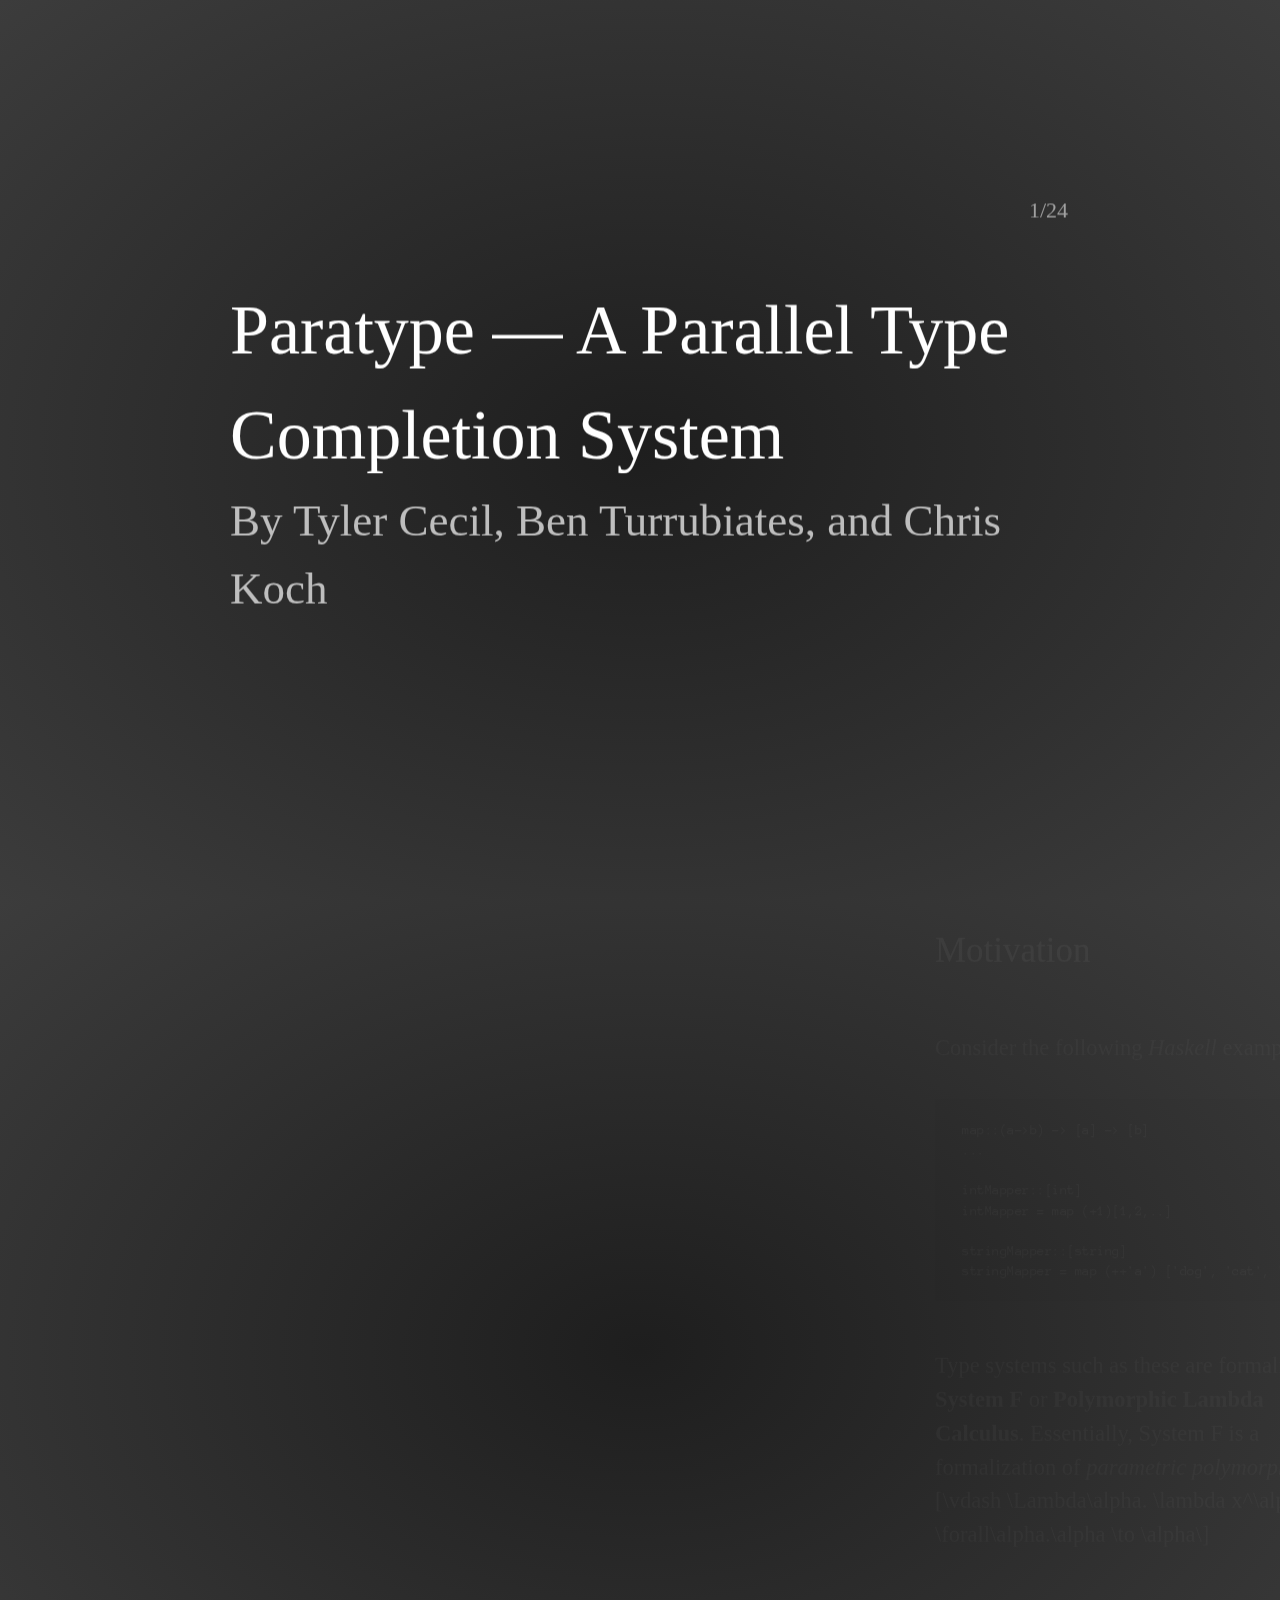
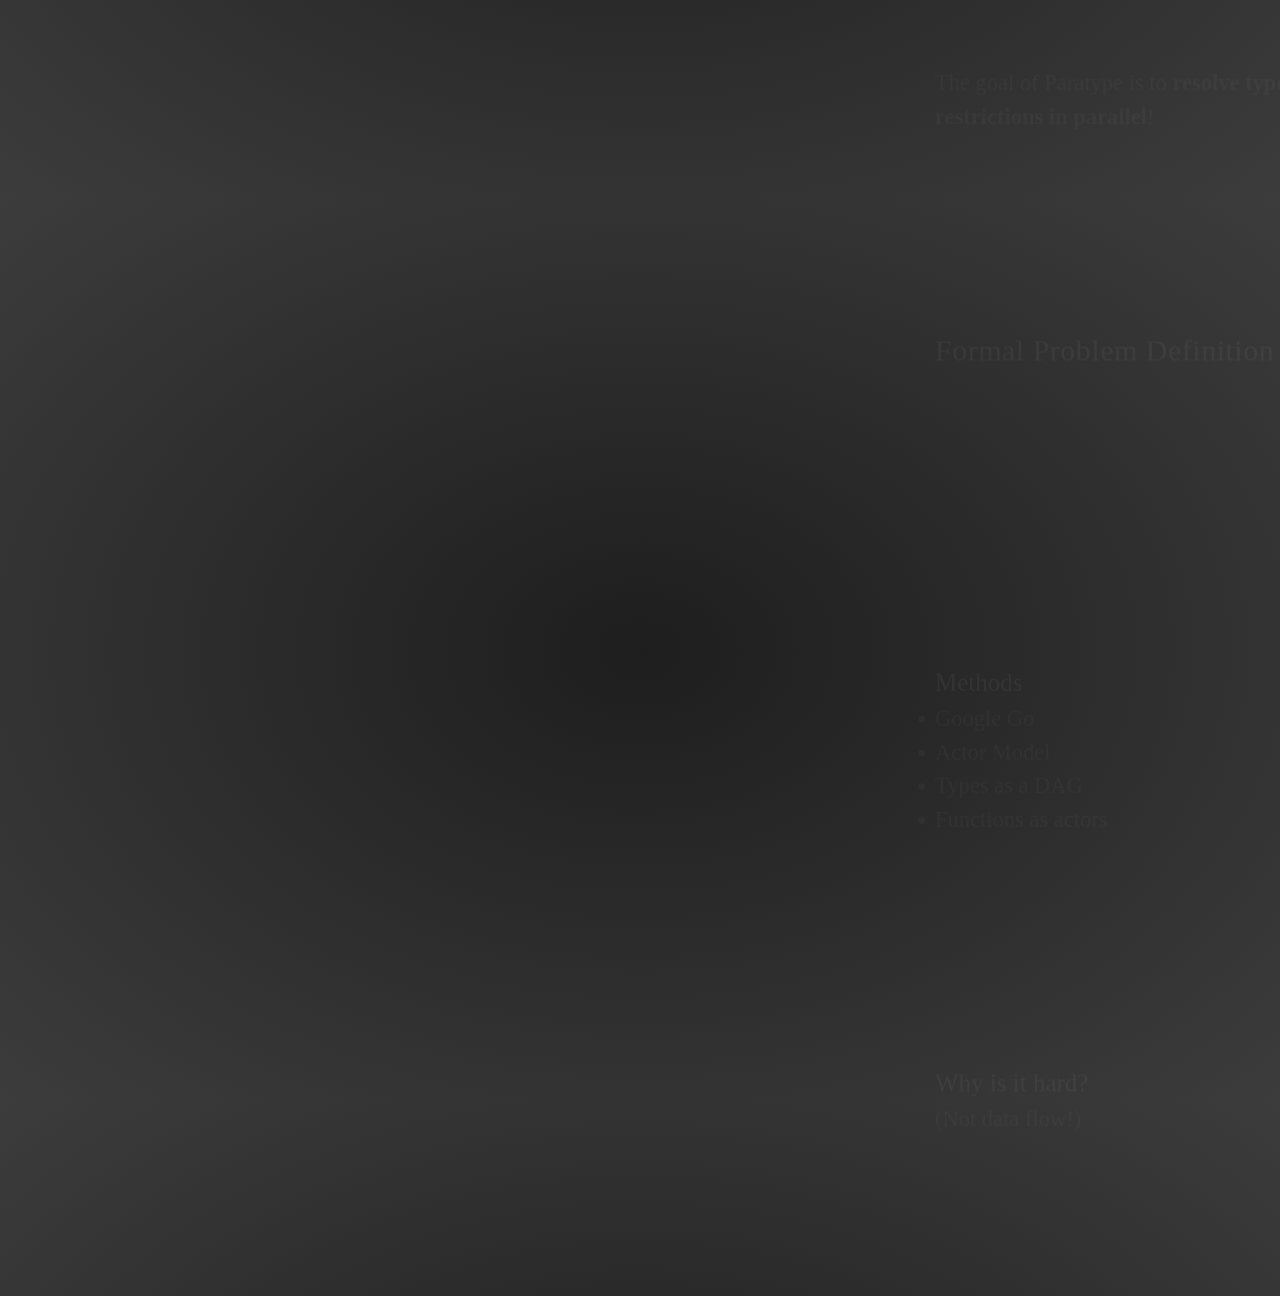
<file: pre_proposal/presentation/index.html>
<!doctype html>

<html lang="en">
<head>
    <link href='http://fonts.googleapis.com/css?family=Anonymous+Pro' rel='stylesheet' type='text/css'>
    <meta charset="utf-8" />
    <meta name="viewport" content="width=1024" />
    <title>Paratype</title>

    <!-- Title Info -->
    <meta name="description" content="Paratype --- a Parallel Type inference system">
    <meta name="author" content= "Tyler Cecil, Ben Turrubiates, and Chris Koch"/>

    <!-- Load JQuery -->
    <script type="text/javascript" src="js/jquery-2.0.3.js"></script>

    <!-- Load Style Sheet -->
    <link href="style/style.css" rel="stylesheet" />

    <!-- Load Latex Interpreter -->
    <script type="text/javascript"
            src="http://cdn.mathjax.org/mathjax/latest/MathJax.js?config=TeX-AMS-MML_HTMLorMML">
    </script>
</head>

<body class="impress-not-supported">
    <div class="fallback-message">
    <p>
        Your browser <b>doesn't support the features required</b> by impress.js,
        so you are presented with a simplified version of this presentation.
    </p>
    <p>
        For the best experience please use the latest <b>Chrome</b>, <b>Safari</b>
        or <b>Firefox</b> browser.
    </p>
    </div>

<div id="impress">
    <!--
        CONTENT GOES HERE!
    --->
    <div id="titlepage" class="step persist" data-x="-2000" data-y="-1000" data-scale="2">
        <h1>
            Paratype &mdash; A Parallel
            Type Completion System
        </h1>
        By Tyler Cecil, Ben Turrubiates, and Chris Koch
    </div>

    <div id="motivation" class="step" data-x="-1000" data-y="0">
        <h1>Motivation</h1>
    </div>

    <div id="haskell-examp" class="step" data-x="-1000" data-y="500">
        Consider the following <em>Haskell</em> example:
        <pre>
            <code class="prettyprint">
map::(a->b) -> [a] -> [b]
...

intMapper::[int]
intMapper = map (+1)[1,2,..]

stringMapper::[string]
stringMapper = map (++'a') ['dog', 'cat', 'ben']
            </code>
        </pre>
    </div>

    <div id="systemf" class="step" data-x="-1000" data-y="1000">
        Type systems such as these are formalized as <strong>System F</strong> or
        <strong>Polymorphic Lambda Calculus</strong>.

        Essentially, System F is a formalization of <em>parametric
        polymorphism</em>.

        <!-- This is an example of what it means. We can talk about
             it there. We may want more examples -->
        \[\vdash \Lambda\alpha. \lambda x^\alpha.x: \forall\alpha.\alpha \to \alpha\]

    </div>

    <div id="doinparallel" class="step" data-x="-1000" data-y="1500">
        The goal of Paratype is to <strong>resolve type restrictions in
			parallel</strong>!
    </div>

    <div id="define-problem" class="step" data-x="-1000" data-y="2000">
        <h2 style="font-kerning: none; letter-spacing: 1px;"> Formal Problem Definition </h2>
    </div>

    <div id="define-grammar" class="step" data-x="0" data-y="2000">
        We have devolped the following grammar (displayed informally):
        <pre>
            <code class="prettyprint">
typeclass T inherits T1, T2, ...

type A implements T
    = Primitive | (Primitive, Primitive, ...)

func foo(Type var, Typevar var2, ...)
    Type throws Error1, Error2, Error3
    = bar(baz(var), var2)
            </code>
        </pre>
    </div>

    <div id="define-io" class="step" data-x="1000" data-y="2000">
        <strong>Program Input:</strong>
        <br>    A program which may or may not be valid with parametric types.

        <br>
        <strong>Program Output:</strong>
        <br>    The same program, with explicit types
    </div>

    <div id="define-terms" class="step" data-x="2000" data-y="2000">
		<strong>Context:</strong> <br />
		The set of explicit types and metainformation associated with an
		instance of a function (parent, parameter types, return type, and a
		list of actors who care about the context)

		<br />
		<strong>Partial context:</strong> <br />
		An incomplete context: not all types are known explicitly.

		<!-- other terms? do you agree? CK -->
    </div>

    <div id="define-terms2" class="step" data-x="3000" data-y="2000">
        <strong>Type:</strong> <br />
        A set of values, composed of <em>primitive types</em> (which are
        defined in our gramar). Types <b>implement</b> type classes.

        <br />
        <strong>Type class:</strong> <br />
        A set of types. Type classes <b>inherit</b> other type classes.
    </div>

    <div id="define-term3" class="step" data-x="4000" data-y="2000">
        <br />
        <strong>Parametric Polymophism:</strong> <br />
        A form of static polymorphism which is fundamentally more safe
        than ad-hoc polymorphism. Implimented via typevariables.
    </div>

    <div id="methods" class="step" data-x="-1000" data-y="2800">
		<h3> Methods </h3>

		<ul>
			<li>Google Go</li>
			<li>Actor Model</li>
			<li>Types as a DAG</li>
			<li>Functions as actors</li>
		</ul>
    </div>

    <div id="why-use-go" class="step" data-x="0" data-y="2800">
        <h3>
            Why use Google Go?
        </h3>
        <ul>
            <li>
                Although the problem lends itself well to a distributed
                memory model, commodity hardware tends to be shared memory.
            </li>
            <li>
                Go allows for the passing of shared memory references
                through channels between 'goroutines'.
            </li>
        </ul>
    </div>

    <div id="actor-model" class="step" data-x="1000" data-y="2800">
        <!--
            Go isn't technically an "Actor Model"
            Should we mention this?
        -->
        <h3>
            Modeling Type Completion as an Actor Model
        </h3>
        <ul>
            <li>
                Every function represents an actor (node).
            </li>
			<li>
				The actors (functions) resolve their contexts (i.e. resolve to
				explicit types) by communicating with other actors: requesting
				contexts from parent and children.
			</li>
        </ul>
    </div>

	<div id="actor-model-2" class="step" data-x="2000" data-y="2800">
        <h3>
            Modeling Type Completion as an Actor Model
        </h3>
        <ul>
            <li>
                Actors with explicit contexts can resolve types for those
                with implicit contexts. This also applies to partial
                contexts.
            </li>
            <li>
                Each actor will need to "compile" the contexts to the most
                generalized type. This includes composite types and typeclasses.
            </li>
        </ul>
    </div>

    <div id="examples" class="step" data-x="-1000" data-y="3500">
		<h3>Why is it hard?</h3>
        (Not data flow!)
    </div>

    <div id="examp-down" class="step" data-x="0" data-y="3500">
        <h3>
            Explicit Context Provided by Parent
        </h3>
        <!--
            I hate pre verbatim environments. If you can figure out how to avoid
            leaving it unindented then you should fix it.
        -->

		<!--
			I am capitalizing Types and using lower-case for variable names.
			Less confusion.
			-Chris
		-->
        <pre>
            <code class="prettyprint">
func foo(Int x, Int y) Int
	= bar(y)

func bar(T d) T
	= ...
            </code>
        </pre>
    </div>

    <div id="examp-up" class="step" data-x="1000" data-y="3500">
		<h3>Explicit Context Provided by Child</h3>
		<pre>
			<code class="prettyprint">
func foo(T a, S b) R
	= bar(a, b)

func bar(Float a, Float b) Int
	= ...
			</code>
		</pre>
    </div>

    <div id="examp-updown" class="step" data-x="2000" data-y="3500">
		<h3>Explicit Context Provided by Child and Parent</h3>
		<pre>
			<code class="prettyprint">
func foo(T a, Int b) Int
	= barbar(a, b)

func barbar(Int a, T b) R
	= ...
			</code>
		</pre>
    </div>

    <div id="examp-partial" class="step" data-x="3000" data-y="3500">
		<h3>Problems: Deadlock</h3>
 		<pre>
			<code class="prettyprint">
func foo(T a, Int b) T
	= bar(a, b)

func bar(Int a, T b) Int
	= foo(a, b)
			</code>
			<p style="margin-top: -60px;"><em>Partial</em> contexts!</p>
		</pre>
    </div>

    <div id="examp-three-generations" class="step" data-x="4000" data-y="3500">
        <h3>Need to Maintain Partial Contexts</h3>
 		<pre>
			<code class="prettyprint">
func foo(Int x) T
	= bar(x)

func bar(T b) Char
	= 'a'

func baz(Float b) T
	= bar(b)
			</code>
		</pre>
    </div>

    <div id="examp-incomplete" class="step" data-x="5000" data-y="3500">
		<h3> Unhalting Contexts </h3>
		<pre>
			<code class="prettyprint">
func foo(T b) Int
	= bar(b)

func bar(T a) Int
	= ...
			</code>
		</pre>
		<p style="margin-top: -60px;">Stop condition? Monitor!</p>
    </div>

	<div id="examp-error" class="step" data-x="6000" data-y="3500">
		<h3>Errors</h3>

		<!--
		Context = (parent, (parameter type, ...), return type, error?)

		- foobar requests context from foo
		- foo has a resolved context of (foobar, (Int), Int, none)
		- sends that to foobar when foobar asks, also to bar since it's a child
		- bar tries to resolve context, throws error, and thus changes foo's
			context, changes foobar's context.
		-->
		<pre>
			<code class="prettyprint">
func foobar(T b) T
	= foo(b)

func foo(Int b) Int
	= bar(b)

func bar(T a) T throws WeirdError
	= ...
			</code>
		</pre>
	</div>

    <div id="overview" class="step" data-x="1500" data-y="1500" data-scale="8">
    </div>
</div>

<!--
    Needed for Impress .js
 -->
    <script src="js/impress.js"></script>
    <script>impress().init();</script>
    <script src="js/slidenumbers.js"></script>
    <script src="https://google-code-prettify.googlecode.com/svn/loader/run_prettify.js?skin=sunburst"></script>

</body>
</html>
</file>
<file: pre_proposal/presentation/style/style.css>
/**********************************************
    RESET STYLE
**********************************************/
html, body, div, span, applet, object, iframe,
h1, h2, h3, h4, h5, h6, p, blockquote, pre,
a, abbr, acronym, address, big, cite, code,
del, dfn, em, img, ins, kbd, q, s, samp,
small, strike, strong, sub, sup, tt, var,
b, u, i, center,
dl, dt, dd, ol, ul, li,
fieldset, form, label, legend,
table, caption, tbody, tfoot, thead, tr, th, td,
article, aside, canvas, details, embed,
figure, figcaption, footer, header, hgroup,
menu, nav, output, ruby, section, summary,
time, mark, audio, video {
    margin: 0;
    padding: 0;
    border: 0;
    font-size: 100%;
    font: inherit;
    vertical-align: baseline;
}

/* HTML5 display-role reset for older browsers */
article, aside, details, figcaption, figure,
footer, header, hgroup, menu, nav, section {
    display: block;
}
body {
    line-height: 1;
}
blockquote, q {
    quotes: none;
}
blockquote:before, blockquote:after,
q:before, q:after {
    content: '';
    content: none;
}

table {
    border-collapse: collapse;
    border-spacing: 0;
}
/***************************************
    RESET DONE!
***************************************/


/***************************************
    DEFAULT STYLE THINGS
***************************************/
body {
    font-family: 'PT Sans', sans-serif;
    color: rgb(190,190,190);
    min-height: 740px;

    background: rgb(50, 50, 50);
    background: -webkit-gradient(radial, 50% 50%, 0, 50% 50%, 500, from(rgb(30, 30, 30)), to(rgb(60, 60, 60)));
    background: -webkit-radial-gradient(rgb(30, 30, 30), rgb(60, 60, 60));
    background:    -moz-radial-gradient(rgb(30, 30, 30), rgb(60, 60, 60));
    background:     -ms-radial-gradient(rgb(30, 30, 30), rgb(60, 60, 60));
    background:      -o-radial-gradient(rgb(30, 30, 30), rgb(60, 60, 60));
    background:         radial-gradient(rgb(30, 30, 30), rgb(60, 60, 60));
}
b, strong { font-weight: bold }
i, em {font-style: italic }

a {
    color: inherit;
    text-decoration: none;
    padding: 0 0.1em;
    background: rgba(255,255,255,0.2);
    text-shadow: -1px -1px 2px rgba(100,100,100,0.9);
    border-radius: 0.2em;

    -webkit-transition: 0.7s;
    -moz-transition:    0.7s;
    -ms-transition:     0.7s;
    -o-transition:      0.7s;
    transition:         0.7s;
}
a:hover, a:focus {
    color: rgba(0,0,0, 0.7);
    background: rgba(255,255,255,1);
    text-shadow: -1px -1px 2px rgba(100,100,100,0.5);
}

embed {
    color: inherit;
    text-decoration: none;
    padding: 0 0.1em;
    background: rgba(255,255,255,0.8);
    text-shadow: -1px -1px 2px rgba(100,100,100,0.9);
    border-radius: 0.2em;
}


/***************************************
    FALLBACK MESSAGE IF JS IS DISABLED
***************************************/
.fallback-message {
    font-family: sans-serif;
    line-height: 1.3;

    width: 780px;
    padding: 10px 10px 0;
    margin: 20px auto;

    border: 1px solid #E4C652;
    border-radius: 10px;
    background: #EEDC94;
}

.fallback-message p {
    margin-bottom: 10px;
}

.impress-supported .fallback-message {
    display: none;
}


/****************************************
    STEP STYLE
****************************************/
.step {
    position: relative;
    width: 900px;
    padding: 40px;
    margin: 20px auto;

    -webkit-box-sizing: border-box;
    -moz-box-sizing:    border-box;
    -ms-box-sizing:     border-box;
    -o-box-sizing:      border-box;
    box-sizing:         border-box;

    font-family: 'PT Serif', georgia, serif;
    font-size: 45px;
    line-height: 1.5;
}

.step h1 {
    color: white;
    font-size:  70px;
}

.step h2 {
    color: white;
    font-size: 60px;
}

.step h3 {
    color: white;
    font-size: 50px;
}

.impress-enabled .step {
    margin: 0;
    opacity: 0.05;

    -webkit-transition: opacity 1s;
    -moz-transition:    opacity 1s;
    -ms-transition:     opacity 1s;
    -o-transition:      opacity 1s;
    transition:         opacity 1s;
}

.impress-enabled .step.persist {
    opacity: 0.8;
}

.impress-enabled .step.half {
  width: 500px;
}

.impress-enabled .step.active { opacity: 1 }

.slide {
    display: block;

    width: 900px;
    height: 700px;
    padding: 40px 60px;

    background-color: white;
    border: 1px solid rgba(0, 0, 0, .3);
    border-radius: 10px;
    box-shadow: 0 2px 6px rgba(0, 0, 0, .1);

    color: rgb(102, 102, 102);
    text-shadow: 0 2px 2px rgba(0, 0, 0, .1);

    font-family: 'Open Sans', Arial, sans-serif;
    font-size: 30px;
    line-height: 36px;
    letter-spacing: -1px;
}

.slide q {
    display: block;
    font-size: 50px;
    line-height: 72px;

    margin-top: 100px;
}

.slide q strong {
    white-space: nowrap;
}

.counter {
    position: absolute;
    top: -2em;
    right: 1em;
    font-size: 22px;
    opacity: 0.8;
    width: auto;
}

/******************************************
    OVERVIEW SLIDE
******************************************/
#overview { display: none }

.impress-on-overview .step {
    opacity: 1;
    cursor: pointer;
}

.impress-enabled          { pointer-events: none }
.impress-enabled #impress { pointer-events: auto }

/******************************************
    CODE BLOCKS
******************************************/
pre code {
    display: block;
    background: rgba(0, 0, 0, 0.2);
    -webkit-border-radius: 4px;
    -moz-border-radius: 4px;
    font-family: 'Anonymous Pro';
    font-size: 0.6em;
    border-radius: 4px;
    padding: 0em 2em 0em;
}
</file>
